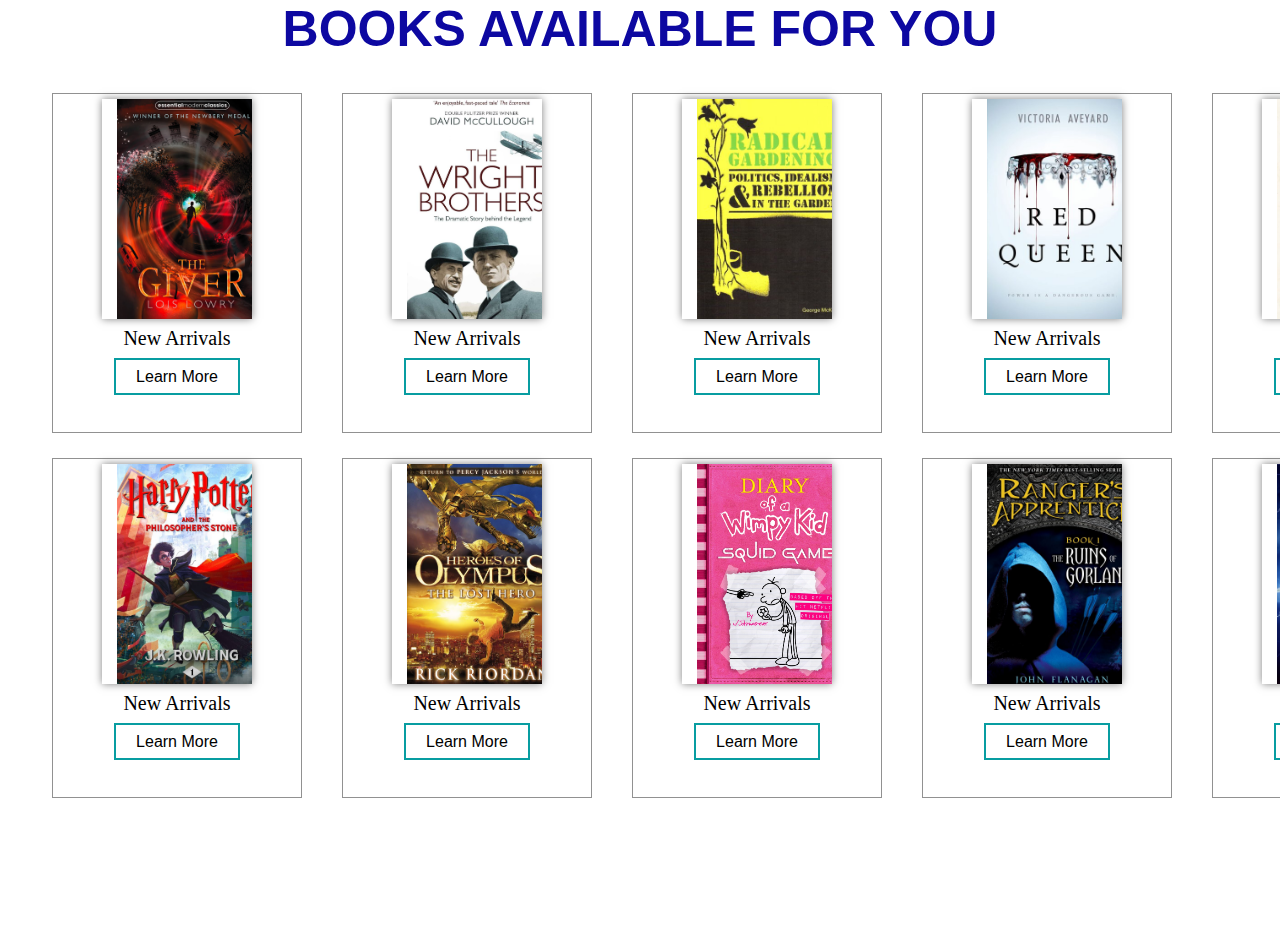
<file: MINI PROJECT/books.html>
<!DOCTYPE html>
<html lang="en">

<head>
    <meta charset="UTF-8">
    <meta http-equiv="X-UA-Compatible" content="IE=edge">
    <meta name="viewport" content="width=device-width, initial-scale=1.0">
    <title>Book Store Website</title>
    <link rel="stylesheet" href="books.css">
    <link rel="stylesheet" href="https://cdnjs.cloudflare.com/ajax/libs/font-awesome/6.1.1/css/all.min.css"
        integrity="sha512-KfkfwYDsLkIlwQp6LFnl8zNdLGxu9YAA1QvwINks4PhcElQSvqcyVLLD9aMhXd13uQjoXtEKNosOWaZqXgel0g=="
        crossorigin="anonymous" referrerpolicy="no-referrer" />
</head>

<body>

    <!--AVAILABLE BOOKS-->

    <div class="arrivals">
        <h1 class="head">BOOKS AVAILABLE FOR YOU</h1>

        <div class="arrivals_box">

            <div class="arrivals_card">
                <div class="arrivals_image">
                    <img src="image/arrival_1.jpg">
                </div>
                <div class="arrivals_tag">
                    <p>New Arrivals</p>
                    <div class="arrivals_icon">
                        <i class="fa-solid fa-star"></i>
                        <i class="fa-solid fa-star"></i>
                        <i class="fa-solid fa-star"></i>
                        <i class="fa-solid fa-star"></i>
                        <i class="fa-solid fa-star-half-stroke"></i>
                    </div>
                    <a href="https://www.pdfdrive.com/the-giver-d39617440.html#top" class="arrivals_btn">Learn More</a>
                </div>
            </div>

            <div class="arrivals_card">
                <div class="arrivals_image">
                    <img src="image/arrival_2.jpg">
                </div>
                <div class="arrivals_tag">
                    <p>New Arrivals</p>
                    <div class="arrivals_icon">
                        <i class="fa-solid fa-star"></i>
                        <i class="fa-solid fa-star"></i>
                        <i class="fa-solid fa-star"></i>
                        <i class="fa-solid fa-star"></i>
                        <i class="fa-solid fa-star-half-stroke"></i>
                    </div>
                    <a href="https://www.pdfdrive.com/the-wright-brothers-d27519251.html#top" class="arrivals_btn">Learn More</a>
                </div>
            </div>

            <div class="arrivals_card">
                <div class="arrivals_image">
                    <img src="image/arrival_3.jpg">
                </div>
                <div class="arrivals_tag">
                    <p>New Arrivals</p>
                    <div class="arrivals_icon">
                        <i class="fa-solid fa-star"></i>
                        <i class="fa-solid fa-star"></i>
                        <i class="fa-solid fa-star"></i>
                        <i class="fa-solid fa-star"></i>
                        <i class="fa-solid fa-star-half-stroke"></i>
                    </div>
                    <a href="https://www.pdfdrive.com/bountiful-bonsai-create-instant-indoor-container-gardens-with-edible-fruits-herbs-and-flowers-e157867410.html" class="arrivals_btn">Learn More</a>
                </div>
            </div>

            <div class="arrivals_card">
                <div class="arrivals_image">
                    <img src="image/arrival_4.jpg">
                </div>
                <div class="arrivals_tag">
                    <p>New Arrivals</p>
                    <div class="arrivals_icon">
                        <i class="fa-solid fa-star"></i>
                        <i class="fa-solid fa-star"></i>
                        <i class="fa-solid fa-star"></i>
                        <i class="fa-solid fa-star"></i>
                        <i class="fa-solid fa-star-half-stroke"></i>
                    </div>
                    <a href="#" class="arrivals_btn">Learn More</a>
                </div>
            </div>

            <div class="arrivals_card">
                <div class="arrivals_image">
                    <img src="image/arrival_5.jpg">
                </div>
                <div class="arrivals_tag">
                    <p>New Arrivals</p>
                    <div class="arrivals_icon">
                        <i class="fa-solid fa-star"></i>
                        <i class="fa-solid fa-star"></i>
                        <i class="fa-solid fa-star"></i>
                        <i class="fa-solid fa-star"></i>
                        <i class="fa-solid fa-star-half-stroke"></i>
                    </div>
                    <a href="#" class="arrivals_btn">Learn More</a>
                </div>
            </div>

            <div class="arrivals_card">
                <div class="arrivals_image">
                    <img src="image/arrival_6.jpg">
                </div>
                <div class="arrivals_tag">
                    <p>New Arrivals</p>
                    <div class="arrivals_icon">
                        <i class="fa-solid fa-star"></i>
                        <i class="fa-solid fa-star"></i>
                        <i class="fa-solid fa-star"></i>
                        <i class="fa-solid fa-star"></i>
                        <i class="fa-solid fa-star-half-stroke"></i>
                    </div>
                    <a href="#" class="arrivals_btn">Learn More</a>
                </div>
            </div>

            <div class="arrivals_card">
                <div class="arrivals_image">
                    <img src="image/arrival_7.jpg">
                </div>
                <div class="arrivals_tag">
                    <p>New Arrivals</p>
                    <div class="arrivals_icon">
                        <i class="fa-solid fa-star"></i>
                        <i class="fa-solid fa-star"></i>
                        <i class="fa-solid fa-star"></i>
                        <i class="fa-solid fa-star"></i>
                        <i class="fa-solid fa-star-half-stroke"></i>
                    </div>
                    <a href="#" class="arrivals_btn">Learn More</a>
                </div>
            </div>

            <div class="arrivals_card">
                <div class="arrivals_image">
                    <img src="image/arrival_8.webp">
                </div>
                <div class="arrivals_tag">
                    <p>New Arrivals</p>
                    <div class="arrivals_icon">
                        <i class="fa-solid fa-star"></i>
                        <i class="fa-solid fa-star"></i>
                        <i class="fa-solid fa-star"></i>
                        <i class="fa-solid fa-star"></i>
                        <i class="fa-solid fa-star-half-stroke"></i>
                    </div>
                    <a href="#" class="arrivals_btn">Learn More</a>
                </div>
            </div>

            <div class="arrivals_card">
                <div class="arrivals_image">
                    <img src="image/arrival_9.jpg">
                </div>
                <div class="arrivals_tag">
                    <p>New Arrivals</p>
                    <div class="arrivals_icon">
                        <i class="fa-solid fa-star"></i>
                        <i class="fa-solid fa-star"></i>
                        <i class="fa-solid fa-star"></i>
                        <i class="fa-solid fa-star"></i>
                        <i class="fa-solid fa-star-half-stroke"></i>
                    </div>
                    <a href="#" class="arrivals_btn">Learn More</a>
                </div>
            </div>

            <div class="arrivals_card">
                <div class="arrivals_image">
                    <img src="image/arrival_10.jpg">
                </div>
                <div class="arrivals_tag">
                    <p>New Arrivals</p>
                    <div class="arrivals_icon">
                        <i class="fa-solid fa-star"></i>
                        <i class="fa-solid fa-star"></i>
                        <i class="fa-solid fa-star"></i>
                        <i class="fa-solid fa-star"></i>
                        <i class="fa-solid fa-star-half-stroke"></i>
                    </div>
                    <a href="#" class="arrivals_btn">Learn More</a>
                </div>
            </div>

        </div>

    </div>



    


    <!--reviews-->

   


</body>

</html>
</file>
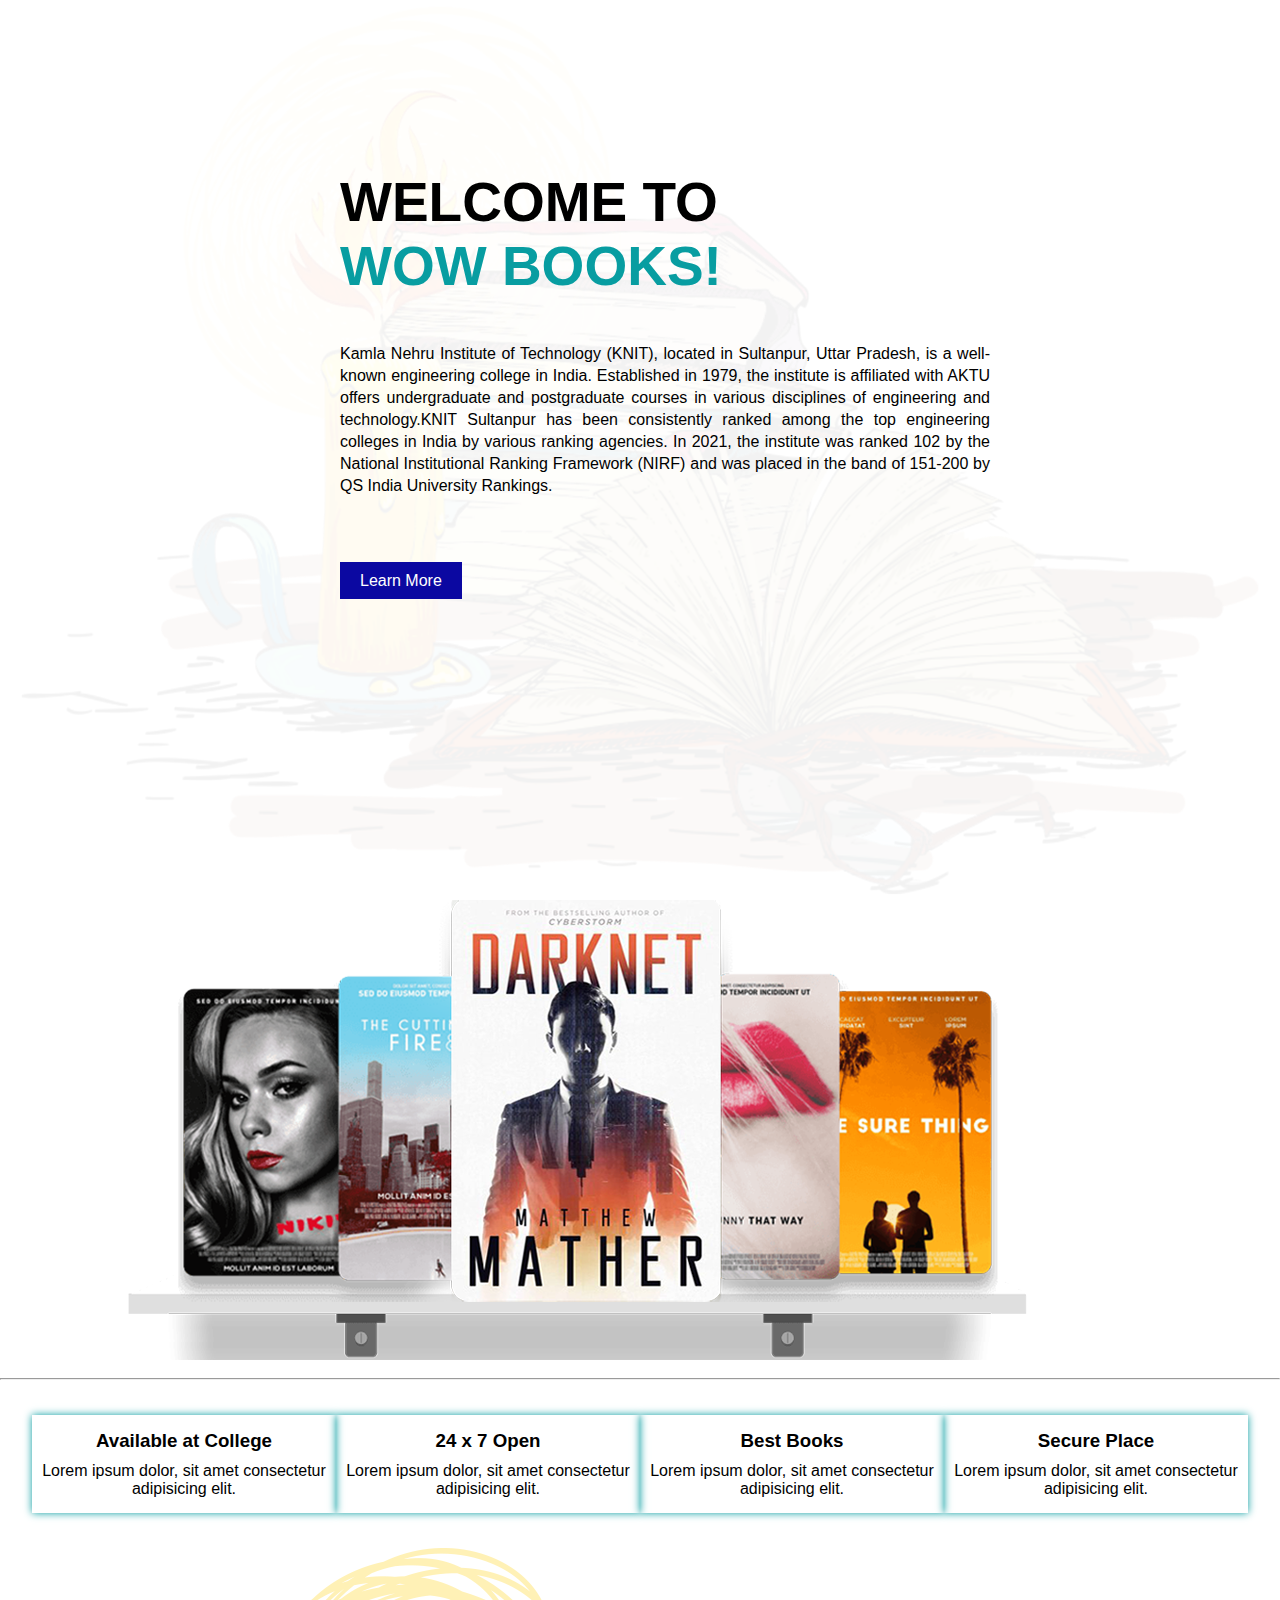
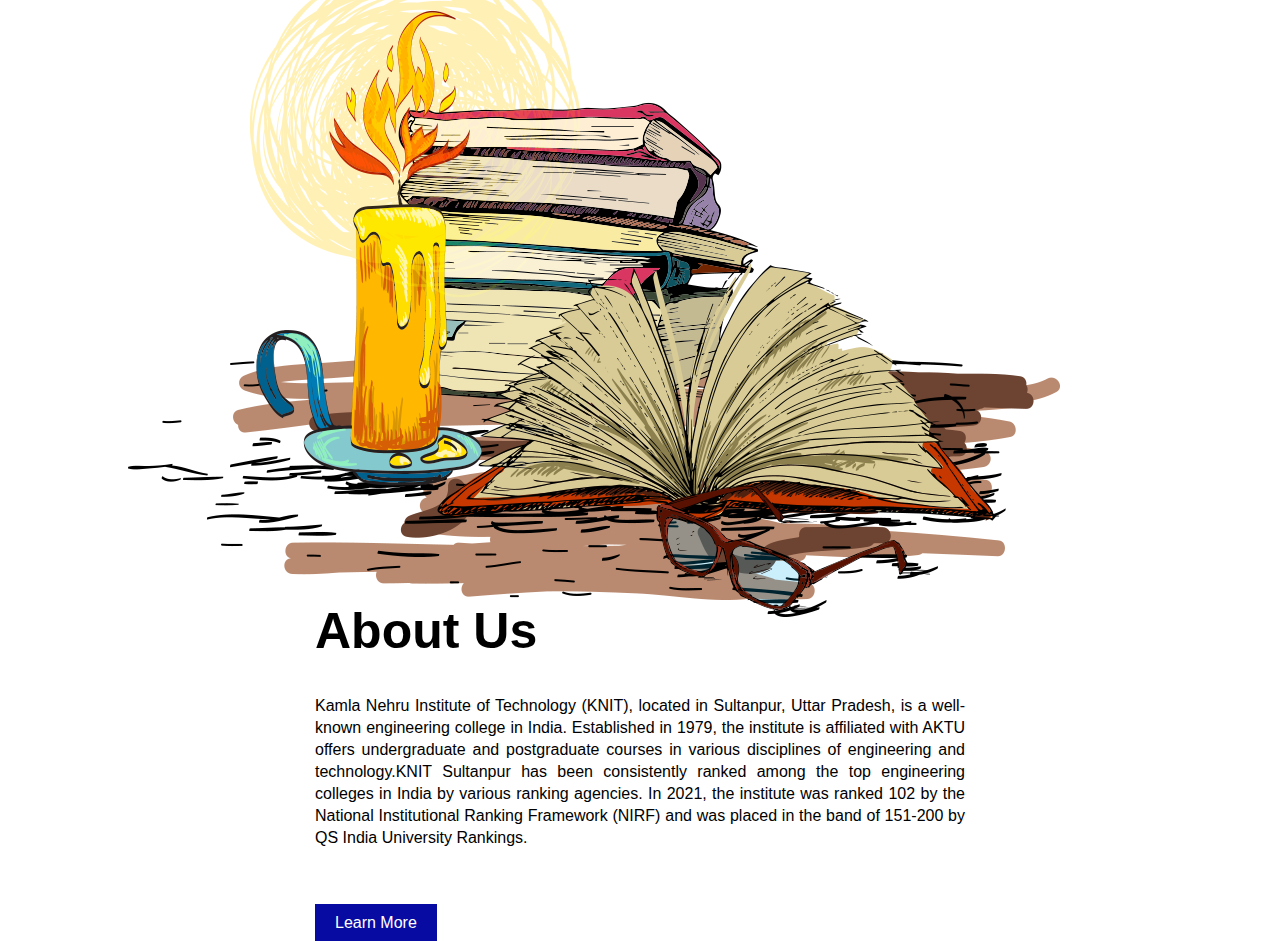
<file: MINI PROJECT/bookshome.html>
<!DOCTYPE html>
<html lang="en">

<head>
    <meta charset="UTF-8">
    <meta http-equiv="X-UA-Compatible" content="IE=edge">
    <meta name="viewport" content="width=device-width, initial-scale=1.0">
    <title>Book Store Website</title>
    <link rel="stylesheet" href="books.css">
    <link rel="stylesheet" href="https://cdnjs.cloudflare.com/ajax/libs/font-awesome/6.1.1/css/all.min.css"
        integrity="sha512-KfkfwYDsLkIlwQp6LFnl8zNdLGxu9YAA1QvwINks4PhcElQSvqcyVLLD9aMhXd13uQjoXtEKNosOWaZqXgel0g=="
        crossorigin="anonymous" referrerpolicy="no-referrer" />
</head>

<body>

    <section>



        <div class="main">

            <div class="main_tag">
                
                <h1>WELCOME TO<br><span>WOW BOOKS!</span></h1>

                <p>
                    Kamla Nehru Institute of Technology (KNIT), located in Sultanpur, Uttar Pradesh, is a well-known engineering college in India. Established in 1979, the institute is affiliated with AKTU offers undergraduate and postgraduate courses in various disciplines of engineering and technology.KNIT Sultanpur has been consistently ranked among the top engineering colleges in India by various ranking agencies. In 2021, the institute was ranked 102 by the National Institutional Ranking Framework (NIRF) and was placed in the band of 151-200 by QS India University Rankings.
                </p>
                <a href="#" class="main_btn">Learn More</a>

            </div>

           

        </div>

    </section>

    <div class="main_img" style="text-align: center;">
        <img src="image/table.png">
    </div>

    <br>
    <hr>

    <!--Services-->

<div class="services">

    <div class="services_box">

        <div class="services_card">
            <i class="fa-solid fa-truck-fast"></i>
            <h3>Available at College</h3>
            <p>
                Lorem ipsum dolor, sit amet consectetur adipisicing elit.
            </p>
        </div>

        <div class="services_card">
            <i class="fa-solid fa-headset"></i>
            <h3>24 x 7 Open</h3>
            <p>
                Lorem ipsum dolor, sit amet consectetur adipisicing elit.
            </p>
        </div>

        <div class="services_card">
            <i class="fa-solid fa-tag"></i>
            <h3>Best Books</h3>
            <p>
                Lorem ipsum dolor, sit amet consectetur adipisicing elit.
            </p>
        </div>

        <div class="services_card">
            <i class="fa-solid fa-lock"></i>
            <h3>Secure Place</h3>
            <p>
                Lorem ipsum dolor, sit amet consectetur adipisicing elit.
            </p>
        </div>

    </div>

</div>




<!--About-->
<div class="about_image" style="text-align: center;">
    <img src="image/about.png">
</div>

<div class="about">

    
    
    <div class="about_tag">
        <h1>About Us</h1>
        <p>
            Kamla Nehru Institute of Technology (KNIT), located in Sultanpur, Uttar Pradesh, is a well-known engineering college in India. Established in 1979, the institute is affiliated with AKTU offers undergraduate and postgraduate courses in various disciplines of engineering and technology.KNIT Sultanpur has been consistently ranked among the top engineering colleges in India by various ranking agencies. In 2021, the institute was ranked 102 by the National Institutional Ranking Framework (NIRF) and was placed in the band of 151-200 by QS India University Rankings.</p>
        <a href="#" class="about_btn">Learn More</a>
        <br>
    </div>

</div>



</body>

</html>
</file>
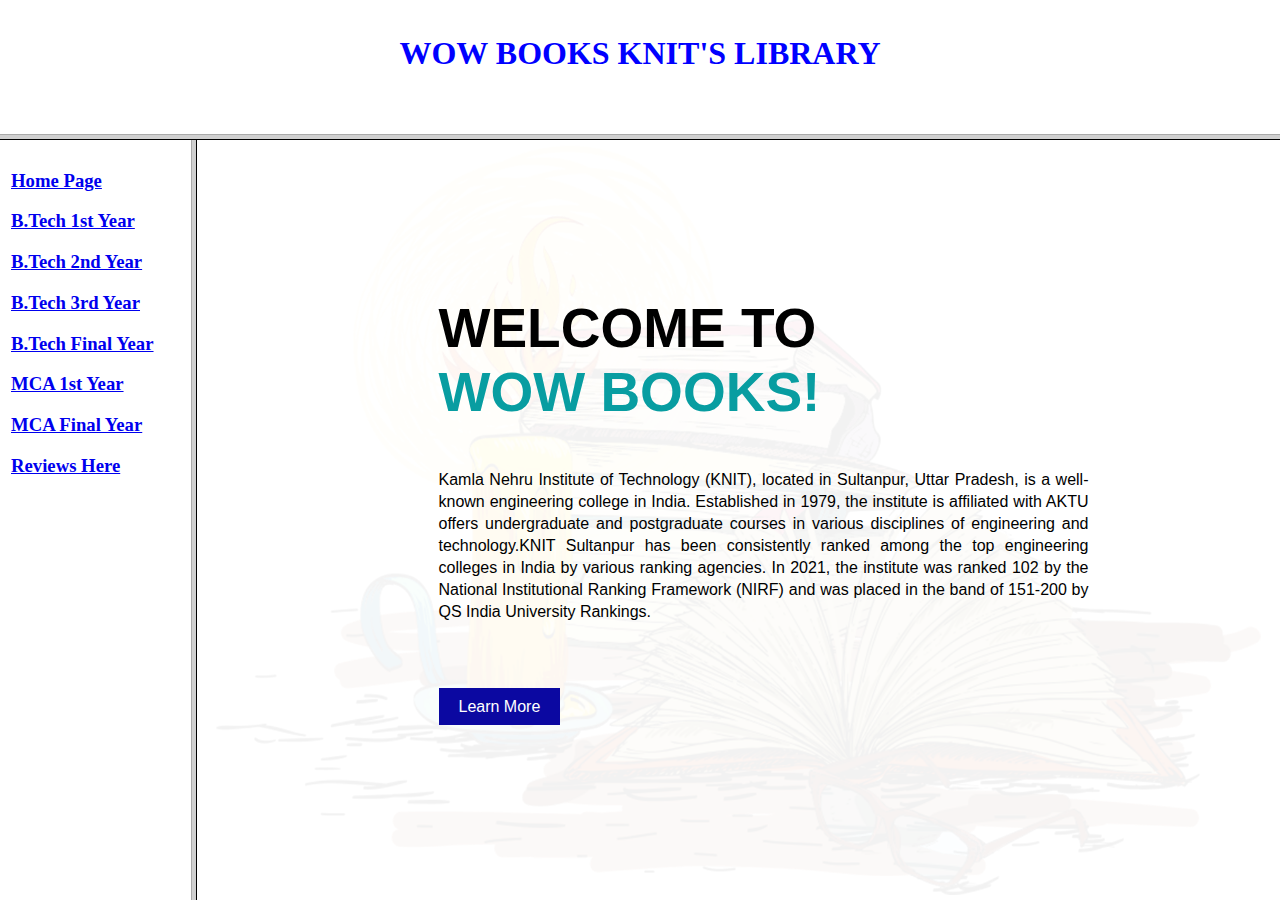
<file: MINI PROJECT/frame2.html>
<!DOCTYPE html>
<html lang="en">
<head>
    <meta charset="UTF-8">
    <meta name="viewport" content="width=device-width, initial-scale=1.0">
    <title>Document</title>
</head>
<frameset rows="15%,85%">
    <frame name="nav" src="nav.html">
<frameset cols="15%,85%">
    <frame name="links" src="links.html">
    <frame name="home" src="bookshome.html" >
</frameset>
</frameset>
</html>
</file>
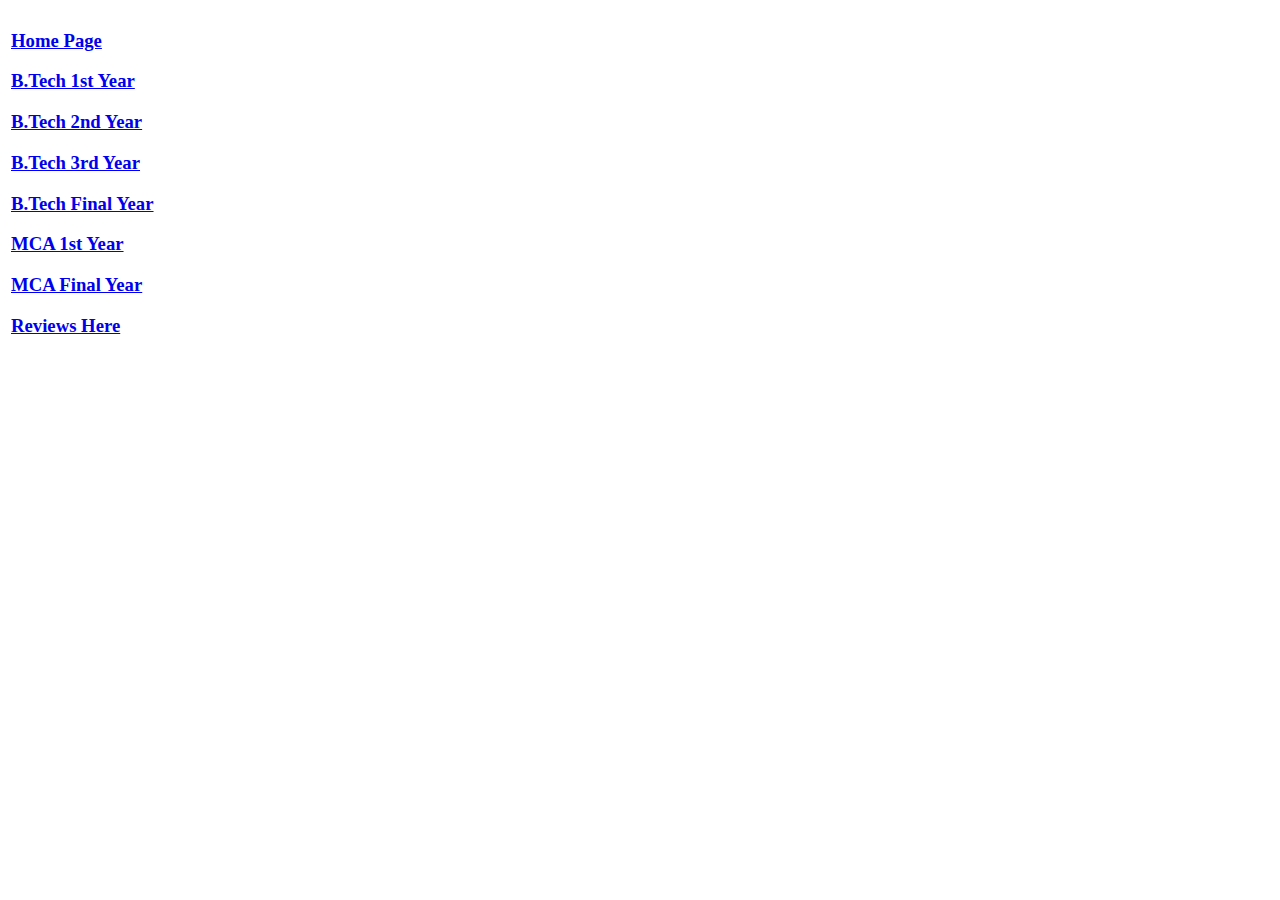
<file: MINI PROJECT/links.html>
<!DOCTYPE html>
<html lang="en">

<head>
    <meta charset="UTF-8">
    <meta name="viewport" content="width=device-width, initial-scale=1.0">
    <title>Document</title>
</head>

<body>
    <table>
        <tr>
            <td>
                <a href="bookshome.html" target="home">
                    <H3>Home Page </H3>
                </a>
                <a href="books.html" target="home">
                    <H3>B.Tech 1st Year </H3>
                </a>
                <a href="books.html" target="home">
                    <h3>B.Tech 2nd Year</h3>
                </a>
                <a href="books.html" target="home">
                    <h3>B.Tech 3rd Year</h3>
                </a>
                <a href="books.html" target="home">
                    <h3>B.Tech Final Year</h3>
                </a>
                <a href="books.html" target="home">
                    <h3>MCA 1st Year </h3>
                </a>
                <a href="books.html" target="home">
                    <h3>MCA Final Year </h3>
                </a>
                <a href="reveiws.html" target="home">
                    <h3>Reviews Here </h3>
                </a>
            </td>
        </tr>
    </table>
</body>

</html>
</file>
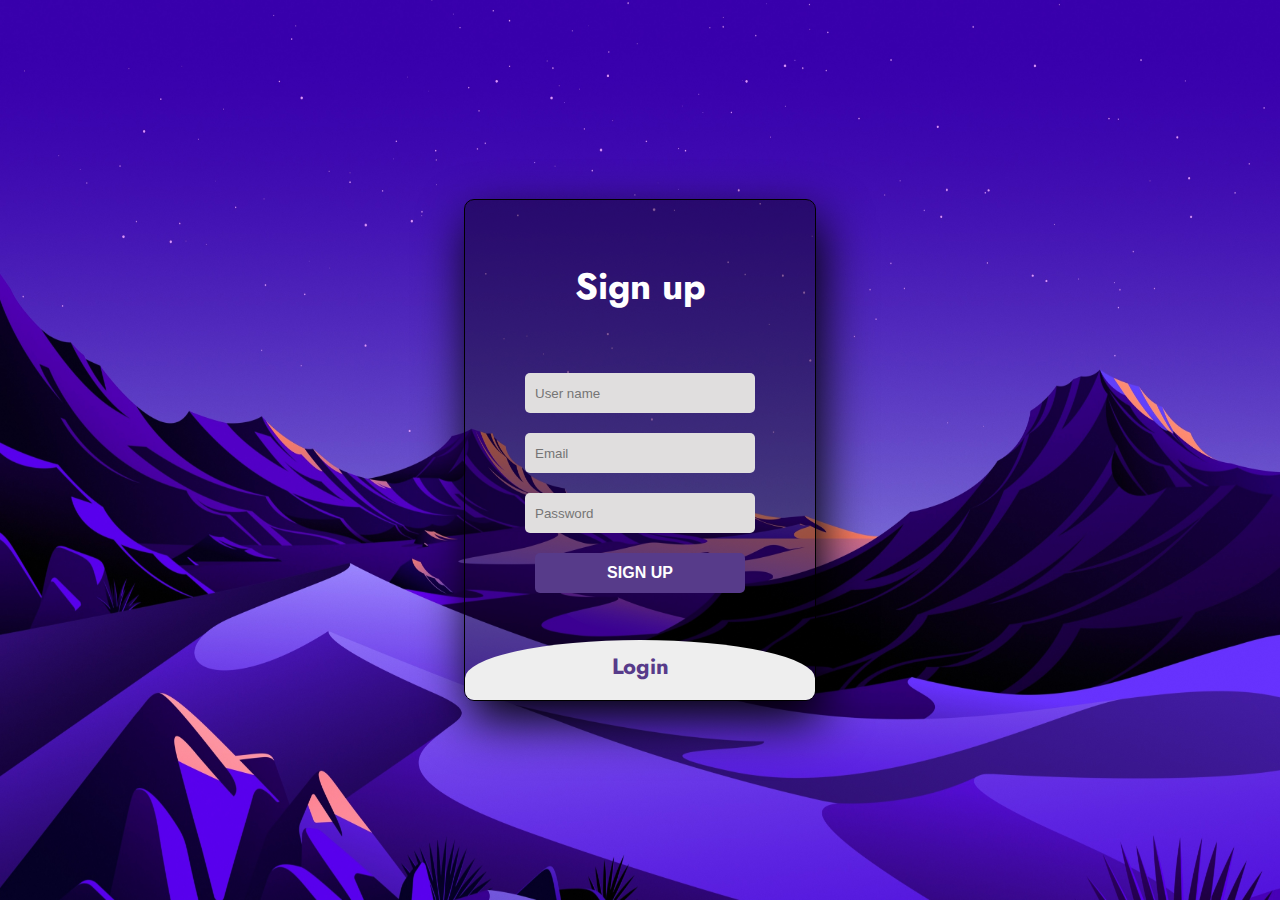
<file: MINI PROJECT/login.html>
<!DOCTYPE html>
<html lang="en">

<head>

    <link href="https://fonts.googleapis.com/css2?family=Jost:wght@500&display=swap" rel="stylesheet">
    <meta charset="UTF-8">
    <title>login page</title>
    <link rel="stylesheet" href="hii.css">
    <script src="login.js"></script>
</head>

<body>



    <div class="main">
        <input type="checkbox" id="chk" aria-hidden="true">

        <div class="signup">
            <form id="form" action="frame2.html">
                <label for="chk" aria-hidden="true">Sign up</label>
                <input type="text" name="txt" placeholder="User name" required="" id="username">
                <input type="email" name="email" placeholder="Email" required="">
                <input type="password" name="pswd" placeholder="Password" required="" id="password">
                <button>SIGN UP</button>
            </form>
        </div>

        <div class="login">
            <form id="form" action="frame2.html">
                <label for="chk" aria-hidden="true">Login</label>
                <input type="text" name="txt" placeholder="User Name" required="" id="username">
                <input type="password" name="pswd" placeholder="Password" required="" id="password">
                <button id="signup">LOGIN</button>
            </form>
        </div>
    </div>



</body>

</html>
</file>
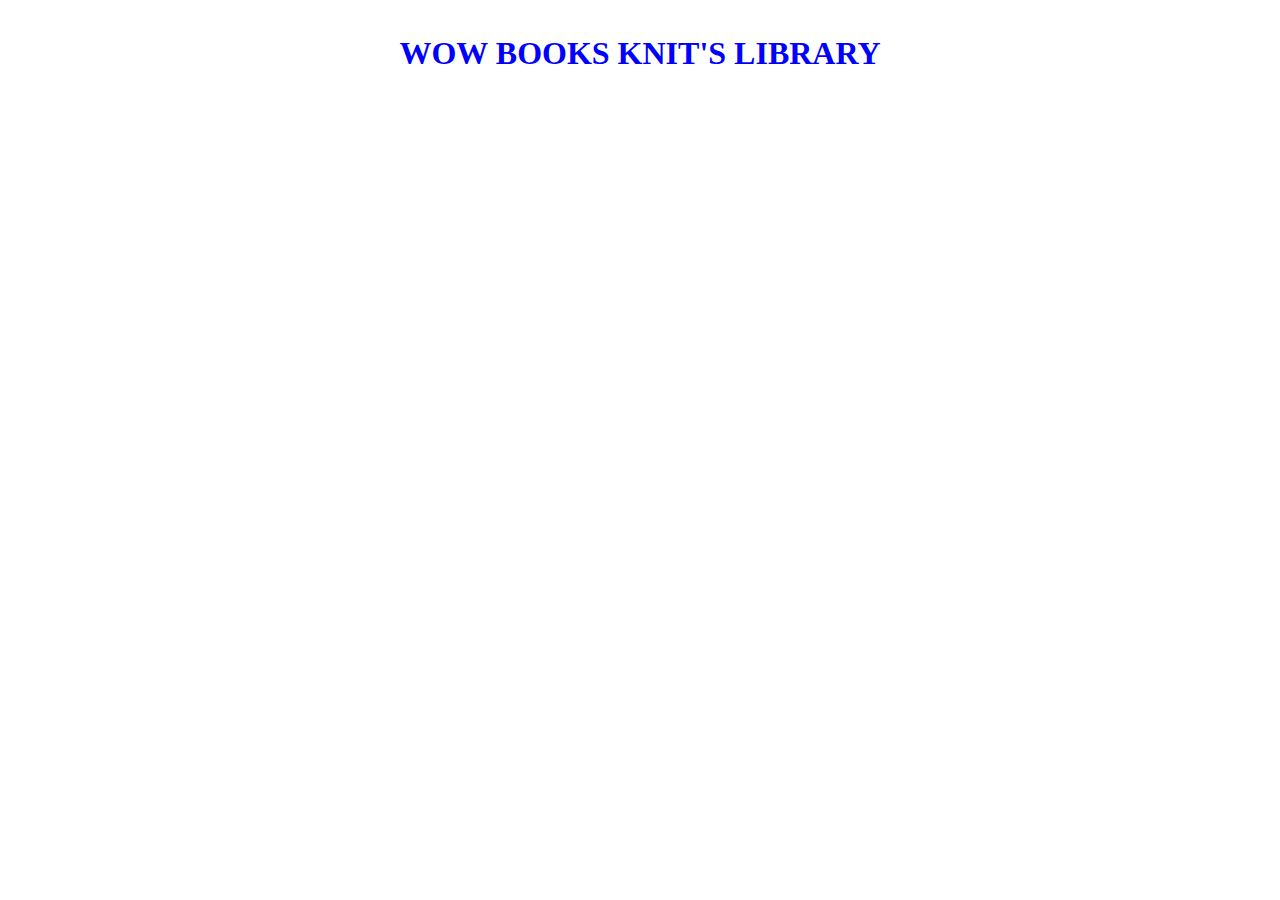
<file: MINI PROJECT/nav.html>
<!DOCTYPE html>
<html lang="en">
<head>
    <meta charset="UTF-8">
    <meta name="viewport" content="width=device-width, initial-scale=1.0">
    <title>Wow! Books</title>
</head>
<body>
    <style>

        *{
            color: blue;
        }
        h1{
            text-align: center;
            align-content: center;
            margin-top: 35px;
        }
    </style>
    <h1>WOW BOOKS KNIT'S LIBRARY</h1>
</body>
</html>
</file>
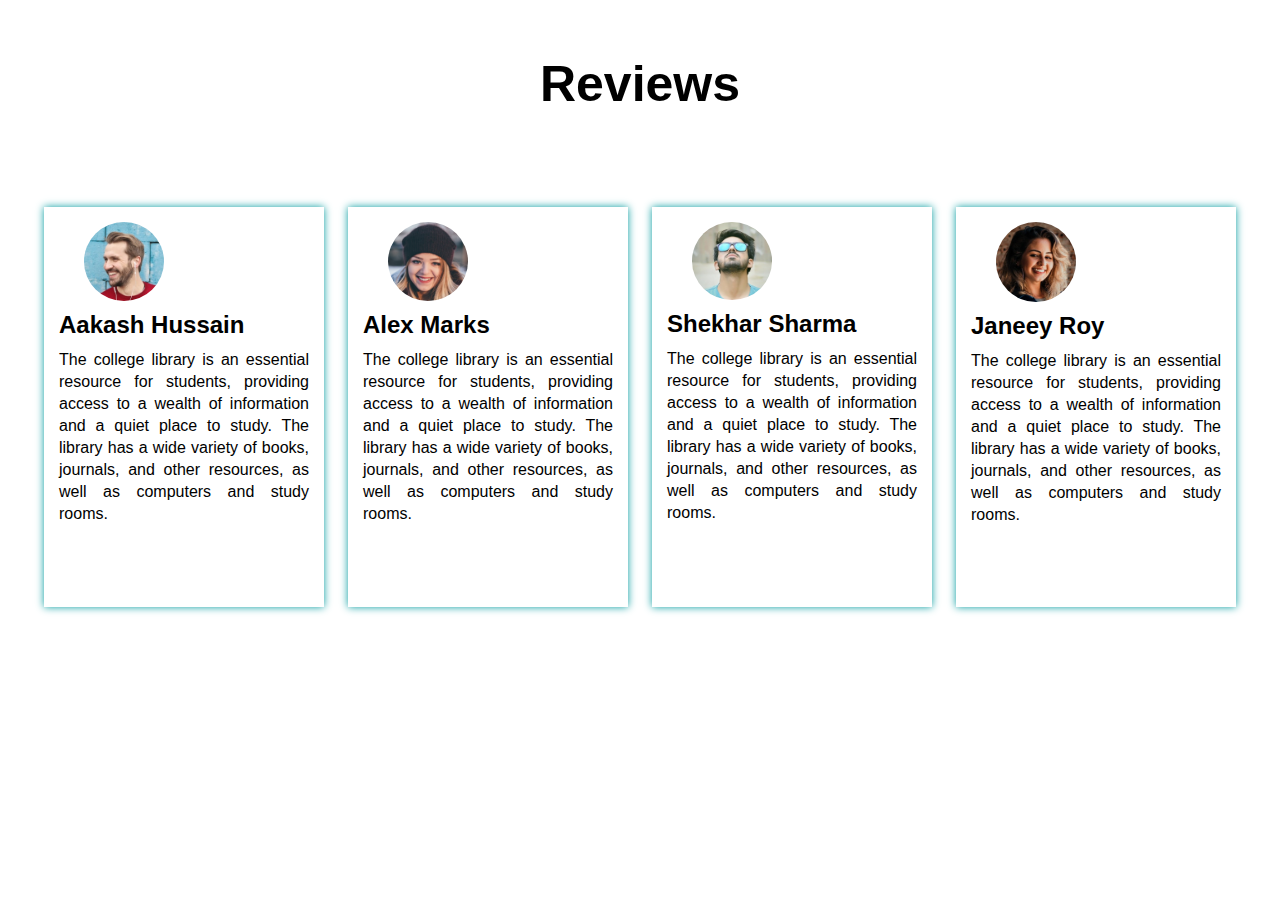
<file: MINI PROJECT/reveiws.html>
<!DOCTYPE html>
<html lang="en">

<head>
    <meta charset="UTF-8">
    <meta http-equiv="X-UA-Compatible" content="IE=edge">
    <meta name="viewport" content="width=device-width, initial-scale=1.0">
    <title>Book Store Website</title>
    <link rel="stylesheet" href="books.css">
    <link rel="stylesheet" href="https://cdnjs.cloudflare.com/ajax/libs/font-awesome/6.1.1/css/all.min.css"
        integrity="sha512-KfkfwYDsLkIlwQp6LFnl8zNdLGxu9YAA1QvwINks4PhcElQSvqcyVLLD9aMhXd13uQjoXtEKNosOWaZqXgel0g=="
        crossorigin="anonymous" referrerpolicy="no-referrer" />
</head>

<body>

<div class="reviews">
    <h1>Reviews</h1>
<br>
<br>
<br>
    <div class="review_box">

        <div class="review_card">
            <i class="fa-solid fa-quote-right"></i>
            <div class="card_top">
                <img src="image/review_1.png">
            </div>
            <div class="card">
                <h2>Aakash Hussain</h2>
                <p>The college library is an essential resource for students, providing access to a wealth of information and a quiet place to study. The library has a wide variety of books, journals, and other resources, as well as computers and study rooms. 
                </p>
                <div class="review_icon">
                    <i class="fa-solid fa-star"></i>
                    <i class="fa-solid fa-star"></i>
                    <i class="fa-solid fa-star"></i>
                    <i class="fa-solid fa-star"></i>
                    <i class="fa-solid fa-star-half-stroke"></i>
                </div>
            </div>
        </div>

        <div class="review_card">
            <i class="fa-solid fa-quote-right"></i>
            <div class="card_top">
                <img src="image/review_2.png">
            </div>
            <div class="card">
                <h2>Alex Marks</h2>
                <p>The college library is an essential resource for students, providing access to a wealth of information and a quiet place to study. The library has a wide variety of books, journals, and other resources, as well as computers and study rooms. 
                </p>
                <div class="review_icon">
                    <i class="fa-solid fa-star"></i>
                    <i class="fa-solid fa-star"></i>
                    <i class="fa-solid fa-star"></i>
                    <i class="fa-solid fa-star"></i>
                    <i class="fa-solid fa-star-half-stroke"></i>
                </div>
            </div>
        </div>

        <div class="review_card">
            <i class="fa-solid fa-quote-right"></i>
            <div class="card_top">
                <img src="image/review_3.png">
            </div>
            <div class="card">
                <h2>Shekhar Sharma</h2>
                <p>The college library is an essential resource for students, providing access to a wealth of information and a quiet place to study. The library has a wide variety of books, journals, and other resources, as well as computers and study rooms. 
                </p>
                <div class="review_icon">
                    <i class="fa-solid fa-star"></i>
                    <i class="fa-solid fa-star"></i>
                    <i class="fa-solid fa-star"></i>
                    <i class="fa-solid fa-star"></i>
                    <i class="fa-solid fa-star-half-stroke"></i>
                </div>
            </div>
        </div>

        <div class="review_card">
            <i class="fa-solid fa-quote-right"></i>
            <div class="card_top">
                <img src="image/review_4.png">
            </div>
            <div class="card">
                <h2>Janeey Roy</h2>
                <p>The college library is an essential resource for students, providing access to a wealth of information and a quiet place to study. The library has a wide variety of books, journals, and other resources, as well as computers and study rooms. 
                </p>
                <div class="review_icon">
                    <i class="fa-solid fa-star"></i>
                    <i class="fa-solid fa-star"></i>
                    <i class="fa-solid fa-star"></i>
                    <i class="fa-solid fa-star"></i>
                    <i class="fa-solid fa-star-half-stroke"></i>
                </div>
            </div>
        </div>
        

    </div>

</div>
</body>
</file>
<file: MINI PROJECT/books.css>
/*HOME PAGE CSS*/
* {
    margin: 0;
    padding: 0;
    box-sizing: border-box;
    font-family: sans-serif;
}



    section {
        width: 100%;
        height: 100vh;
        background-image: url(image/bg.png);
        background-size: cover;
        background-position: center;
    }

    .head {
        color: #0d08a1;
    }

    section .main {
        display: flex;
        align-items: center;
        justify-content: space-around;
        position: relative;
        top: 10%;
    }

    section .main h1 {
        position: relative;
        font-size: 55px;
        top: 80px;
        left: 25px;
    }

    section .main h1 span {
        color: #089da1;
    }

    section .main p {
        width: 650px;
        text-align: justify;
        line-height: 22px;
        position: relative;
        top: 125px;
        left: 25px;
    }

    section .main .main_tag .main_btn {
        background: #0b08a1;
        padding: 10px 20px;
        position: relative;
        top: 200px;
        left: 25px;
        color: #fff;
        text-decoration: none;
    }

    section .main .main_img img {
        width: 780px;
        position: relative;
        top: 90px;
        left: 20px;
    }




    /*services*/

    .services {
        width: 100%;
        height: auto;
        margin: 35px 0;
    }

    .services .services_box {
        width: 95%;
        margin: 0 auto;
        display: flex;
        align-items: center;
        justify-content: space-around;
    }

    .services .services_box .services_card {
        text-align: center;
        width: 310px;
        height: auto;
        box-shadow: 0 0 8px #089da1;
        padding: 15px 10px;
    }

    .services .services_box .services_card i {
        color: #0824a1;
        font-size: 45px;
        margin-bottom: 15px;
        cursor: pointer;
    }

    .services .services_box .services_card h3 {
        margin-bottom: 10px;
    }




    /*about*/

    .about {
        width: 100%;
        height: auto;
        padding: 20px;
        display: flex;
        align-items: center;
        justify-content: space-around;
    }

    
    img{
        display: flex;
        justify-content: center;
        align-items: center;
        margin-left: 10%;
    }

    .about .about_tag h1 {
        font-size: 50px;
        position: relative;
        bottom: 35px;
    }

    .about .about_tag p {
        line-height: 22px;
        width: 650px;
        text-align: justify;
        margin-bottom: 15px;
    }

    .about .about_tag .about_btn {
        padding: 10px 20px;
        background: #080ba1;
        color: #fff;
        text-decoration: none;
        position: relative;
        top: 50px;
    }

    /*AVAILABLE BOOKS*/

    .arrivals {
        width: 100%;
        height: 100vh;
        margin-bottom: 35px;
    }

    .arrivals h1 {
        font-size: 50px;
        text-align: center;
        margin-bottom: 35px;
    }

    .arrivals .arrivals_box {
        width: 95%;
        margin: 0 auto;
        display: grid;
        grid-template-columns: 1fr 1fr 1fr 1fr 1fr;
        grid-gap: 25px 0;
    }

    .arrivals .arrivals_box .arrivals_card {
        width: 250px;
        height: 340px;
        text-align: center;
        padding: 5px;
        border: 1px solid #919191;
        margin: auto 20px;
    }

    .arrivals .arrivals_box .arrivals_card:hover {
        box-shadow: 0 0 5px #089da1;
    }

    .arrivals .arrivals_box .arrivals_card .arrivals_image {
        width: 150px;
        height: 220px;
        margin: 0 auto;
        cursor: pointer;
        box-shadow: 0 0 8px rgba(0, 0, 0, 0.5);
        overflow: hidden;
    }

    .arrivals .arrivals_box .arrivals_card .arrivals_image img {
        width: 100%;
        height: 100%;
        object-fit: cover;
        object-position: center;
        transition: 0.3s;
    }

    .arrivals .arrivals_box .arrivals_card:hover .arrivals_image img {
        transform: scale(1.1);
    }

    .arrivals .arrivals_box .arrivals_card .arrivals_tag p {
        font-family: queen of camelot;
        font-size: 20px;
        margin: 8px 0;
    }

    .arrivals .arrivals_box .arrivals_card .arrivals_tag .arrivals_icon {
        color: #089da1;
        margin-bottom: 18px;
    }

    .arrivals .arrivals_box .arrivals_card .arrivals_tag .arrivals_btn {
        padding: 8px 20px;
        border: 2px solid #089da1;
        text-decoration: none;
        color: #000;
    }




    /*reviews*/

    .reviews {
        width: 100%;
        height: auto;
    }

    .reviews h1 {
        text-align: center;
        font-size: 50px;
        margin-top: 55px;
    }

    .reviews .review_box {
        width: 95%;
        height: 50vh;
        margin: 15px auto;
        display: flex;
        align-items: center;
        justify-content: center;
    }

    .reviews .review_box .review_card {
        width: 400px;
        height: 400px;
        box-shadow: 0 0 8px #089da1;
        padding: 15px;
        margin: 0 12px;
    }

    .reviews .review_box .review_card i {
        float: right;
        font-size: 120px;
        position: relative;
        bottom: 20px;
        color: #eaeaea;
    }

    .reviews .review_box .review_card .card_top img {
        width: 80px;
        border-radius: 50%;
        margin-bottom: 10px;
    }

    .reviews .review_box .review_card .card p {
        margin: 10px 0 10px 0;
        text-align: justify;
        line-height: 22px;
    }

    .reviews .review_box .review_card .card .review_icon i {
        font-size: 16px;
        float: left;
        margin-top: 20px;
        color: #089da1;
        padding: 0 1px;
    }
</file>
<file: MINI PROJECT/hii.css>
body{
	
	margin: 0;
	padding: 0;
	display: flex;
	justify-content: center;
	align-items: center;
	min-height: 100vh;
	font-family: 'Jost', sans-serif;
	background-image: url("image/login.jpg");
	background-attachment: fixed;
	background-size: 100% 100%;
	
	
}


.main{
	width: 350px;
	height: 500px;
	background: rgba(0, 0, 0, 0.385);
	border: 1px solid black;
	overflow: hidden;
	/*background: url("login.jpg") no-repeat center/ cover;*/
	border-radius: 10px;
	box-shadow: 5px 20px 50px #000;
}
.main:hover{
	border: 1px solid white;
}


#chk{
	display: none;
}
.signup{
	position: relative;
	width:100%;
	height: 100%;
}
label{
	color: #fff;
	font-size: 2.3em;
	justify-content: center;
	display: flex;
	margin: 60px;
	font-weight: bold;
	cursor: pointer;
	transition: .5s ease-in-out;
}
input{
	width: 60%;
	height: 20px;
	background: #e0dede;
	justify-content: center;
	display: flex;
	margin: 20px auto;
	padding: 10px;
	border: none;
	outline: none;
	border-radius: 5px;
}
button{
	width: 60%;
	height: 40px;
	margin: 10px auto;
	justify-content: center;
	display: block;
	color: #fff;
	background: #573b8a;
	font-size: 1em;
	font-weight: bold;
	margin-top: 20px;
	outline: none;
	border: none;
	border-radius: 5px;
	transition: .2s ease-in;
	cursor: pointer;
}
button:hover{
	background: #6d44b8;
	border: 1px solid black;
}
.login{
	height: 460px;
	background: #eee;
	border-radius: 60% / 10%;
	transform: translateY(-180px);
	transition: .8s ease-in-out;
}
.login label{
	color: #573b8a;
	transform: scale(.6);
}

#chk:checked ~ .login{
	transform: translateY(-500px);
}
#chk:checked ~ .login label{
	transform: scale(1);	
}
#chk:checked ~ .signup label{
	transform: scale(.6);
}
</file>
